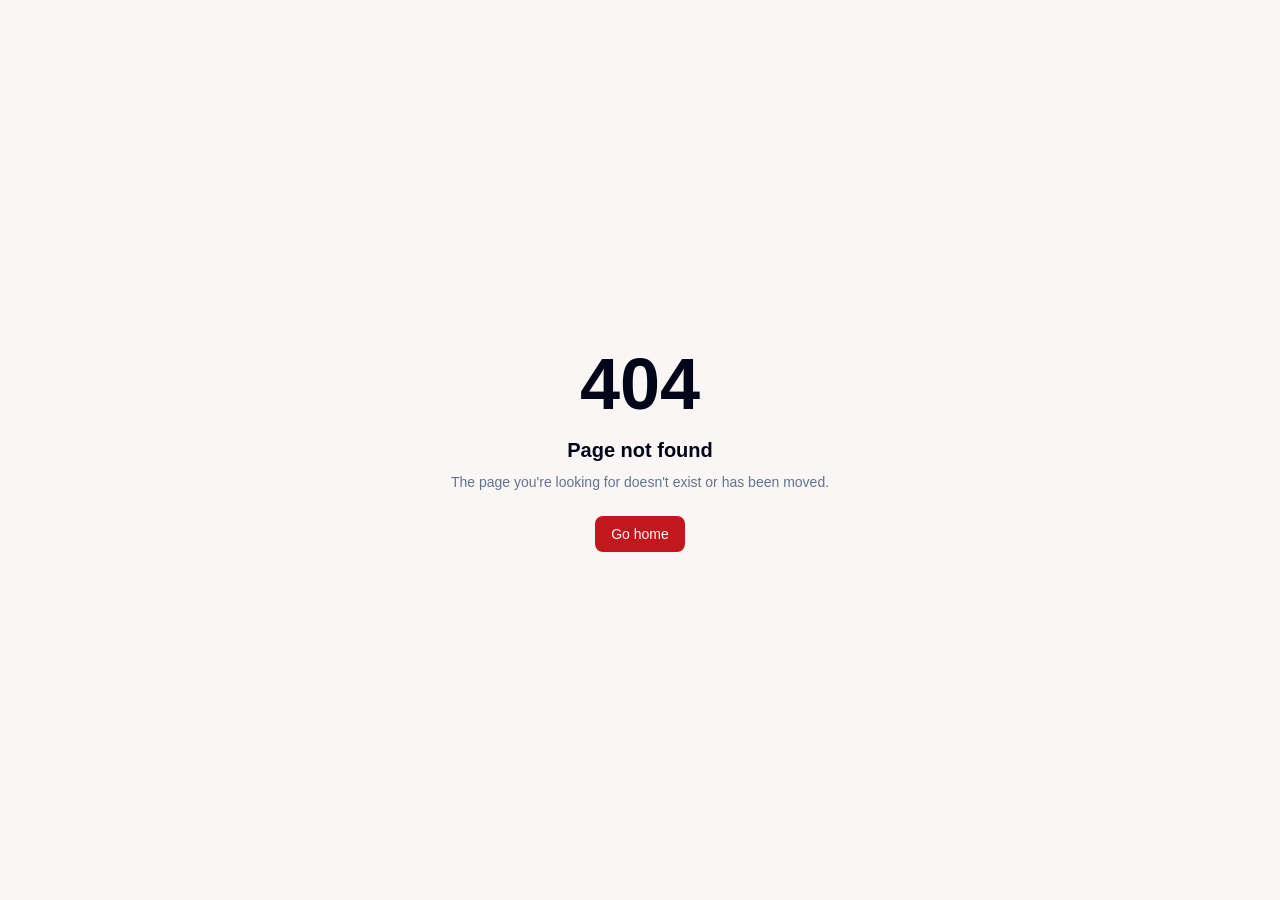
<file: navigator/index.html>
<!DOCTYPE html><html lang="en"><head><meta charSet="utf-8"/><meta name="viewport" content="width=device-width, initial-scale=1"/><link rel="stylesheet" href="/navigator/assets/styles-DgktlCsR.css" data-precedence="default"/><title>Campus Navigator — MMCOE Digital Campus</title><meta name="author" content="Lovable"/><meta name="twitter:site" content="@Lovable"/><meta name="description" content="Find classrooms, labs, offices and departments inside the MMCOE campus."/><meta property="og:title" content="Campus Navigator — MMCOE Digital Campus"/><meta property="og:description" content="Find classrooms, labs, offices and departments inside the MMCOE campus."/><meta property="og:type" content="website"/><meta name="twitter:card" content="summary"/><link rel="modulepreload" href="/navigator/assets/index-CuHSnU43.js"/><link rel="modulepreload" href="/navigator/assets/routes-CgPGwOOQ.js"/><link rel="icon" href="/favicon.ico" type="image/x-icon"/></head><body><!--$--><div class="min-h-screen bg-background"><header class="border-b border-border bg-card"><div class="h-1 bg-primary"></div><div class="mx-auto flex max-w-7xl items-center justify-between gap-3 px-4 py-3"><div class="flex items-center gap-3"><div class="flex h-10 w-10 items-center justify-center rounded-md bg-primary font-bold text-primary-foreground">M</div><div class="leading-tight min-w-0"><p class="font-semibold text-foreground text-sm sm:text-base truncate">MMCOE Digital Campus</p><p class="text-xs text-muted-foreground hidden sm:block">Marathwada Mitra Mandal&#x27;s College of Engineering, Pune</p></div></div><a href="/" class="inline-flex shrink-0 items-center gap-1.5 rounded-md border border-border bg-secondary px-2.5 sm:px-3 py-1.5 text-xs font-medium text-secondary-foreground shadow-sm transition-colors hover:bg-secondary/80 focus-visible:outline-none focus-visible:ring-1 focus-visible:ring-ring" title="Return to Digital Campus Dashboard"><span class="hidden sm:inline">← Back to Dashboard</span><span class="sm:hidden">← Dashboard</span></a></div></header><main class="mx-auto max-w-7xl px-4 py-8"><h1 class="text-3xl font-bold text-foreground md:text-4xl">Campus Navigator</h1><p class="mt-2 text-muted-foreground">Find classrooms, labs, departments and offices anywhere inside the MMCOE campus.</p><ol class="mt-4 flex flex-wrap gap-2 text-xs"><li class="flex items-center gap-1.5 rounded-full border border-border bg-card px-3 py-1 text-foreground"><span class="flex h-4 w-4 items-center justify-center rounded-full bg-primary text-[10px] text-primary-foreground">1</span>Search</li><li class="flex items-center gap-1.5 rounded-full border border-border bg-card px-3 py-1 text-foreground"><span class="flex h-4 w-4 items-center justify-center rounded-full bg-primary text-[10px] text-primary-foreground">2</span>Select location</li><li class="flex items-center gap-1.5 rounded-full border border-border bg-card px-3 py-1 text-foreground"><span class="flex h-4 w-4 items-center justify-center rounded-full bg-primary text-[10px] text-primary-foreground">3</span>Select floor</li><li class="flex items-center gap-1.5 rounded-full border border-border bg-card px-3 py-1 text-foreground"><span class="flex h-4 w-4 items-center justify-center rounded-full bg-primary text-[10px] text-primary-foreground">4</span>View map</li><li class="flex items-center gap-1.5 rounded-full border border-border bg-card px-3 py-1 text-foreground"><span class="flex h-4 w-4 items-center justify-center rounded-full bg-primary text-[10px] text-primary-foreground">5</span>Find route</li></ol><div class="mt-6"><div class="relative"><svg xmlns="http://www.w3.org/2000/svg" width="24" height="24" viewBox="0 0 24 24" fill="none" stroke="currentColor" stroke-width="2" stroke-linecap="round" stroke-linejoin="round" class="lucide lucide-search pointer-events-none absolute left-4 top-1/2 h-5 w-5 -translate-y-1/2 text-muted-foreground" aria-hidden="true"><path d="m21 21-4.34-4.34"></path><circle cx="11" cy="11" r="8"></circle></svg><input placeholder="Search classroom, lab, department, office..." aria-label="Search campus locations" class="h-14 w-full rounded-lg border border-input bg-card pl-12 pr-4 text-base text-foreground shadow-sm outline-none focus:border-primary focus:ring-2 focus:ring-ring" value=""/></div></div><div class="mt-6 grid grid-cols-1 gap-6 lg:grid-cols-[200px_1fr_300px]"><aside class="min-w-0"><h2 class="mb-3 text-sm font-semibold uppercase tracking-wide text-muted-foreground">Floors</h2><div role="radiogroup" aria-label="Select floor" class="flex gap-1.5 overflow-x-auto pb-1 lg:flex-col lg:overflow-visible lg:pb-0"><button role="radio" aria-checked="false" class="flex shrink-0 items-center gap-3 rounded-md border px-3 py-2 text-left text-sm transition-colors border-border bg-card text-foreground hover:border-primary/50 hover:bg-accent"><span class="flex h-7 w-7 shrink-0 items-center justify-center rounded font-semibold bg-muted">6</span><span class="leading-tight"><span class="block font-medium">6th Floor</span><span class="block text-xs text-muted-foreground">AI &amp; Data Science</span></span></button><button role="radio" aria-checked="false" class="flex shrink-0 items-center gap-3 rounded-md border px-3 py-2 text-left text-sm transition-colors border-border bg-card text-foreground hover:border-primary/50 hover:bg-accent"><span class="flex h-7 w-7 shrink-0 items-center justify-center rounded font-semibold bg-muted">5</span><span class="leading-tight"><span class="block font-medium">5th Floor</span><span class="block text-xs text-muted-foreground">Computer Engineering</span></span></button><button role="radio" aria-checked="false" class="flex shrink-0 items-center gap-3 rounded-md border px-3 py-2 text-left text-sm transition-colors border-border bg-card text-foreground hover:border-primary/50 hover:bg-accent"><span class="flex h-7 w-7 shrink-0 items-center justify-center rounded font-semibold bg-muted">4</span><span class="leading-tight"><span class="block font-medium">4th Floor</span><span class="block text-xs text-muted-foreground">IT</span></span></button><button role="radio" aria-checked="false" class="flex shrink-0 items-center gap-3 rounded-md border px-3 py-2 text-left text-sm transition-colors border-border bg-card text-foreground hover:border-primary/50 hover:bg-accent"><span class="flex h-7 w-7 shrink-0 items-center justify-center rounded font-semibold bg-muted">3</span><span class="leading-tight"><span class="block font-medium">3rd Floor</span><span class="block text-xs text-muted-foreground">E&amp;TC</span></span></button><button role="radio" aria-checked="false" class="flex shrink-0 items-center gap-3 rounded-md border px-3 py-2 text-left text-sm transition-colors border-border bg-card text-foreground hover:border-primary/50 hover:bg-accent"><span class="flex h-7 w-7 shrink-0 items-center justify-center rounded font-semibold bg-muted">2</span><span class="leading-tight"><span class="block font-medium">2nd Floor</span><span class="block text-xs text-muted-foreground">Mechanical</span></span></button><button role="radio" aria-checked="false" class="flex shrink-0 items-center gap-3 rounded-md border px-3 py-2 text-left text-sm transition-colors border-border bg-card text-foreground hover:border-primary/50 hover:bg-accent"><span class="flex h-7 w-7 shrink-0 items-center justify-center rounded font-semibold bg-muted">1</span><span class="leading-tight"><span class="block font-medium">1st Floor</span><span class="block text-xs text-muted-foreground">Electrical</span></span></button><button role="radio" aria-checked="true" class="flex shrink-0 items-center gap-3 rounded-md border px-3 py-2 text-left text-sm transition-colors border-primary bg-primary text-primary-foreground"><span class="flex h-7 w-7 shrink-0 items-center justify-center rounded font-semibold bg-primary-foreground/20">G</span><span class="leading-tight"><span class="block font-medium">Ground Floor</span></span></button></div></aside><section aria-label="Floor map" class="flex h-full min-h-[420px] min-w-0 flex-col rounded-lg border border-border bg-card"><div class="flex items-center justify-between border-b border-border px-4 py-3"><h2 class="font-semibold text-foreground">Ground Floor</h2><span class="hidden text-xs text-muted-foreground sm:inline">Tap a room for details</span></div><div class="flex-1 overflow-auto p-3"><div class="min-w-[640px]"><svg viewBox="0 0 1200 780" class="h-auto w-full" role="img" aria-label="Floor map"><g id="north-link"><line x1="730" y1="90" x2="730" y2="30" class="stroke-muted-foreground" stroke-width="2" stroke-dasharray="5 4"></line><text x="730" y="22" text-anchor="middle" class="fill-muted-foreground text-[12px] font-medium">↑ To IMERT / MBA</text></g><g id="main-building"><path d="M300,110 L640,110 L640,90 L820,90 L820,110 L1160,110 L1160,740 L920,740 L920,300 L540,300 L540,740 L300,740 Z" class="fill-map-floor stroke-map-wall" stroke-width="4" stroke-linejoin="round"></path><g id="corridors"><rect x="640" y="90" width="180" height="40" class="fill-map-corridor"></rect><rect x="300" y="260" width="860" height="40" class="fill-map-corridor"></rect><rect x="380" y="300" width="40" height="440" class="fill-map-corridor"></rect><rect x="1040" y="300" width="40" height="440" class="fill-map-corridor"></rect></g><g id="courtyard"><rect x="540" y="300" width="380" height="440" class="fill-map-open stroke-map-wall" stroke-width="1" stroke-dasharray="6 5"></rect><text x="730" y="525" text-anchor="middle" class="fill-muted-foreground text-[13px]">Open Space / Courtyard</text></g><g id="rooms"><g id="room-student-section" data-room-id="student-section" class="cursor-pointer outline-none focus-visible:[&amp;&gt;rect]:stroke-primary" tabindex="0" role="button" aria-label="Student Section"><title>Student Section · Common Facilities</title><rect x="420" y="300" width="120" height="147" class="fill-map-office stroke-map-wall transition-colors hover:fill-accent" stroke-width="1.5"></rect><text x="480" text-anchor="middle" class="pointer-events-none select-none fill-foreground"><tspan x="480" y="376.5" class="text-[9px]">Student Section</tspan></text></g><g id="room-printing-shop" data-room-id="printing-shop" class="cursor-pointer outline-none focus-visible:[&amp;&gt;rect]:stroke-primary" tabindex="0" role="button" aria-label="Printing / Stationery Shop"><title>Printing / Stationery Shop · Common Facilities</title><rect x="420" y="593" width="120" height="147" class="fill-map-facility stroke-map-wall transition-colors hover:fill-accent" stroke-width="1.5"></rect><text x="480" text-anchor="middle" class="pointer-events-none select-none fill-foreground"><tspan x="480" y="664" class="text-[9px]">Printing /</tspan><tspan x="480" y="675" class="text-[9px]">Stationery Shop</tspan></text></g><g id="room-yoga-music-hall" data-room-id="yoga-music-hall" class="cursor-pointer outline-none focus-visible:[&amp;&gt;rect]:stroke-primary" tabindex="0" role="button" aria-label="Yoga / Music Hall"><title>Yoga / Music Hall · Common Facilities</title><rect x="300" y="630" width="80" height="110" class="fill-map-facility stroke-map-wall transition-colors hover:fill-accent" stroke-width="1.5"></rect><text x="340" text-anchor="middle" class="pointer-events-none select-none fill-foreground"><tspan x="340" y="682.5" class="text-[9px]">Yoga / Music</tspan><tspan x="340" y="693.5" class="text-[9px]">Hall</tspan></text></g><g id="room-canteen" data-room-id="canteen" class="cursor-pointer outline-none focus-visible:[&amp;&gt;rect]:stroke-primary" tabindex="0" role="button" aria-label="Mini Canteen"><title>Mini Canteen · Common Facilities</title><rect x="1050" y="110" width="110" height="150" class="fill-map-facility stroke-map-wall transition-colors hover:fill-accent" stroke-width="1.5"></rect><text x="1105" text-anchor="middle" class="pointer-events-none select-none fill-foreground"><tspan x="1105" y="188" class="text-[9px]">Mini Canteen</tspan></text></g><g id="room-fmc-area" data-room-id="fmc-area" class="cursor-pointer outline-none focus-visible:[&amp;&gt;rect]:stroke-primary" tabindex="0" role="button" aria-label="FMC Area"><title>FMC Area · Common Facilities</title><rect x="1080" y="300" width="80" height="220" class="fill-map-office stroke-map-wall transition-colors hover:fill-accent" stroke-width="1.5"></rect><text x="1120" text-anchor="middle" class="pointer-events-none select-none fill-foreground"><tspan x="1120" y="413" class="text-[9px]">FMC Area</tspan></text></g></g><g id="stairs"><g id="stair-w" data-room-id="fg-stair-w" class="cursor-pointer outline-none focus-visible:[&amp;&gt;rect]:stroke-primary" tabindex="0" role="button" aria-label="Stairs (West)"><title>Stairs (West)</title><rect x="640" y="130" width="40" height="130" class="fill-card stroke-map-wall hover:fill-accent" stroke-width="1.5"></rect><line x1="640" x2="680" y1="142" y2="142" class="pointer-events-none stroke-map-wall" stroke-width="0.8"></line><line x1="640" x2="680" y1="154" y2="154" class="pointer-events-none stroke-map-wall" stroke-width="0.8"></line><line x1="640" x2="680" y1="166" y2="166" class="pointer-events-none stroke-map-wall" stroke-width="0.8"></line><line x1="640" x2="680" y1="178" y2="178" class="pointer-events-none stroke-map-wall" stroke-width="0.8"></line><line x1="640" x2="680" y1="190" y2="190" class="pointer-events-none stroke-map-wall" stroke-width="0.8"></line><line x1="640" x2="680" y1="202" y2="202" class="pointer-events-none stroke-map-wall" stroke-width="0.8"></line><line x1="640" x2="680" y1="214" y2="214" class="pointer-events-none stroke-map-wall" stroke-width="0.8"></line><line x1="640" x2="680" y1="226" y2="226" class="pointer-events-none stroke-map-wall" stroke-width="0.8"></line><line x1="640" x2="680" y1="238" y2="238" class="pointer-events-none stroke-map-wall" stroke-width="0.8"></line><line x1="640" x2="680" y1="250" y2="250" class="pointer-events-none stroke-map-wall" stroke-width="0.8"></line></g><g id="stair-e" data-room-id="fg-stair-e" class="cursor-pointer outline-none focus-visible:[&amp;&gt;rect]:stroke-primary" tabindex="0" role="button" aria-label="Stairs (East)"><title>Stairs (East)</title><rect x="780" y="130" width="40" height="130" class="fill-card stroke-map-wall hover:fill-accent" stroke-width="1.5"></rect><line x1="780" x2="820" y1="142" y2="142" class="pointer-events-none stroke-map-wall" stroke-width="0.8"></line><line x1="780" x2="820" y1="154" y2="154" class="pointer-events-none stroke-map-wall" stroke-width="0.8"></line><line x1="780" x2="820" y1="166" y2="166" class="pointer-events-none stroke-map-wall" stroke-width="0.8"></line><line x1="780" x2="820" y1="178" y2="178" class="pointer-events-none stroke-map-wall" stroke-width="0.8"></line><line x1="780" x2="820" y1="190" y2="190" class="pointer-events-none stroke-map-wall" stroke-width="0.8"></line><line x1="780" x2="820" y1="202" y2="202" class="pointer-events-none stroke-map-wall" stroke-width="0.8"></line><line x1="780" x2="820" y1="214" y2="214" class="pointer-events-none stroke-map-wall" stroke-width="0.8"></line><line x1="780" x2="820" y1="226" y2="226" class="pointer-events-none stroke-map-wall" stroke-width="0.8"></line><line x1="780" x2="820" y1="238" y2="238" class="pointer-events-none stroke-map-wall" stroke-width="0.8"></line><line x1="780" x2="820" y1="250" y2="250" class="pointer-events-none stroke-map-wall" stroke-width="0.8"></line></g></g><g id="lifts"><g id="lift-L1" data-room-id="fg-l1" class="cursor-pointer outline-none focus-visible:[&amp;&gt;rect]:stroke-primary" tabindex="0" role="button" aria-label="Lift L1"><title>Lift L1</title><rect x="684" y="134" width="44" height="56" class="fill-map-lift stroke-map-wall hover:fill-accent" stroke-width="1.5"></rect><line x1="690" y1="140" x2="722" y2="184" class="pointer-events-none stroke-primary" stroke-width="1"></line><line x1="722" y1="140" x2="690" y2="184" class="pointer-events-none stroke-primary" stroke-width="1"></line><text x="706" y="166" text-anchor="middle" class="pointer-events-none fill-foreground text-[12px] font-bold">L1</text></g><g id="lift-L2" data-room-id="fg-l2" class="cursor-pointer outline-none focus-visible:[&amp;&gt;rect]:stroke-primary" tabindex="0" role="button" aria-label="Lift L2"><title>Lift L2</title><rect x="732" y="134" width="44" height="56" class="fill-map-lift stroke-map-wall hover:fill-accent" stroke-width="1.5"></rect><line x1="738" y1="140" x2="770" y2="184" class="pointer-events-none stroke-primary" stroke-width="1"></line><line x1="770" y1="140" x2="738" y2="184" class="pointer-events-none stroke-primary" stroke-width="1"></line><text x="754" y="166" text-anchor="middle" class="pointer-events-none fill-foreground text-[12px] font-bold">L2</text></g><g id="lift-L3" data-room-id="fg-l3" class="cursor-pointer outline-none focus-visible:[&amp;&gt;rect]:stroke-primary" tabindex="0" role="button" aria-label="Lift L3"><title>Lift L3</title><rect x="684" y="198" width="44" height="56" class="fill-map-lift stroke-map-wall hover:fill-accent" stroke-width="1.5"></rect><line x1="690" y1="204" x2="722" y2="248" class="pointer-events-none stroke-primary" stroke-width="1"></line><line x1="722" y1="204" x2="690" y2="248" class="pointer-events-none stroke-primary" stroke-width="1"></line><text x="706" y="230" text-anchor="middle" class="pointer-events-none fill-foreground text-[12px] font-bold">L3</text></g><g id="lift-L4" data-room-id="fg-l4" class="cursor-pointer outline-none focus-visible:[&amp;&gt;rect]:stroke-primary" tabindex="0" role="button" aria-label="Lift L4"><title>Lift L4</title><rect x="732" y="198" width="44" height="56" class="fill-map-lift stroke-map-wall hover:fill-accent" stroke-width="1.5"></rect><line x1="738" y1="204" x2="770" y2="248" class="pointer-events-none stroke-primary" stroke-width="1"></line><line x1="770" y1="204" x2="738" y2="248" class="pointer-events-none stroke-primary" stroke-width="1"></line><text x="754" y="230" text-anchor="middle" class="pointer-events-none fill-foreground text-[12px] font-bold">L4</text></g></g><g class="pointer-events-none fill-muted-foreground text-[10px] uppercase tracking-wider"><text x="470" y="284" text-anchor="middle">← L3 route</text><text x="990" y="284" text-anchor="middle">L4 route →</text><text x="400" y="520" text-anchor="middle" transform="rotate(-90 400 520)">Left hallway</text><text x="1060" y="520" text-anchor="middle" transform="rotate(-90 1060 520)">Right hallway</text></g></g></svg></div></div></section><div class="space-y-6"><section class="rounded-lg border border-border bg-card p-4"><h2 class="mb-3 text-sm font-semibold uppercase tracking-wide text-muted-foreground">Location details</h2><p class="text-sm text-muted-foreground">Search for a location to see its details.</p></section><section class="rounded-lg border border-border bg-card p-4"><h2 class="mb-3 text-sm font-semibold uppercase tracking-wide text-muted-foreground">Find a route</h2><div class="space-y-3"><label class="block text-sm font-medium text-foreground">From<select class="h-10 w-full rounded-md border border-input bg-card px-3 text-sm text-foreground focus:border-primary focus:outline-none focus:ring-2 focus:ring-ring mt-1"><option value="" selected="">Select starting point</option><option value="current">Current location (Ground Floor, Lift L3/L4 lobby)</option><option value="mb-lab-1">MB Lab<!-- --> · <!-- -->1st Floor</option><option value="mb109">MB109 — Power Electronics &amp; Control Lab<!-- --> · <!-- -->1st Floor</option><option value="mb110">MB110 — Head, Electrical Engineering<!-- --> · <!-- -->1st Floor</option><option value="mb111">MB111 — Automation &amp; Control Lab<!-- --> · <!-- -->1st Floor</option><option value="mb112">MB112 — Basic Electrical Engineering Lab<!-- --> · <!-- -->1st Floor</option><option value="mb113">MB113 — Electrical Machine Lab<!-- --> · <!-- -->1st Floor</option><option value="mb114">MB114 — Power System &amp; HV Engineering Lab<!-- --> · <!-- -->1st Floor</option><option value="mb107">MB107 — Principal Office<!-- --> · <!-- -->1st Floor</option><option value="mb108">MB108 — Administrative Office<!-- --> · <!-- -->1st Floor</option><option value="fmc-triple-i">FMC / Triple-I Area<!-- --> · <!-- -->1st Floor</option><option value="f1-l1">Lift L1<!-- --> · <!-- -->1st Floor</option><option value="f1-l2">Lift L2<!-- --> · <!-- -->1st Floor</option><option value="f1-l3">Lift L3<!-- --> · <!-- -->1st Floor</option><option value="f1-l4">Lift L4<!-- --> · <!-- -->1st Floor</option><option value="f1-stair-w">Stairs (West)<!-- --> · <!-- -->1st Floor</option><option value="f1-stair-e">Stairs (East)<!-- --> · <!-- -->1st Floor</option><option value="mb201">MB201 — Measurement &amp; Metrology Lab<!-- --> · <!-- -->2nd Floor</option><option value="mb202">MB202 — Refrigeration &amp; Air Conditioning Lab<!-- --> · <!-- -->2nd Floor</option><option value="mb203">MB203 — Kinematics &amp; Dynamics Lab<!-- --> · <!-- -->2nd Floor</option><option value="mb204">MB204 — Computer Aided Design Lab<!-- --> · <!-- -->2nd Floor</option><option value="mb205">MB205 — Computer Aided Engineering Lab<!-- --> · <!-- -->2nd Floor</option><option value="mb206">MB206 — Fluid Mechanics &amp; Heat Transfer Lab<!-- --> · <!-- -->2nd Floor</option><option value="mb209">MB209 — Fluid Power &amp; Mechatronics Lab<!-- --> · <!-- -->2nd Floor</option><option value="mb207">MB207 — Computer Centre<!-- --> · <!-- -->2nd Floor</option><option value="mb208">MB208 — Computer Centre<!-- --> · <!-- -->2nd Floor</option><option value="mb212">MB212 — Faculty Room<!-- --> · <!-- -->2nd Floor</option><option value="mb210">MB210 — Head, Mechanical Engineering<!-- --> · <!-- -->2nd Floor</option><option value="mb211">MB211 — Computer Lab (Electrical Dept.)<!-- --> · <!-- -->2nd Floor</option><option value="mb213">MB213 — Department Library<!-- --> · <!-- -->2nd Floor</option><option value="mb214">MB214 — Skill Development Lab<!-- --> · <!-- -->2nd Floor</option><option value="wash-2">Washrooms<!-- --> · <!-- -->2nd Floor</option><option value="water-2">Drinking Water<!-- --> · <!-- -->2nd Floor</option><option value="f2-l1">Lift L1<!-- --> · <!-- -->2nd Floor</option><option value="f2-l2">Lift L2<!-- --> · <!-- -->2nd Floor</option><option value="f2-l3">Lift L3<!-- --> · <!-- -->2nd Floor</option><option value="f2-l4">Lift L4<!-- --> · <!-- -->2nd Floor</option><option value="f2-stair-w">Stairs (West)<!-- --> · <!-- -->2nd Floor</option><option value="f2-stair-e">Stairs (East)<!-- --> · <!-- -->2nd Floor</option><option value="ac201">AC201 — AC Classroom<!-- --> · <!-- -->2nd Floor</option><option value="ac202">AC202 — AC Classroom<!-- --> · <!-- -->2nd Floor</option><option value="ac203">AC203 — AC Classroom<!-- --> · <!-- -->2nd Floor</option><option value="ac204">AC204 — AC Classroom<!-- --> · <!-- -->2nd Floor</option><option value="mb303">MB303 — Digital Electronics Lab<!-- --> · <!-- -->3rd Floor</option><option value="mb304">MB304 — Communication Engineering Lab<!-- --> · <!-- -->3rd Floor</option><option value="mb305">MB305 — Power Electronics &amp; Microwave Lab<!-- --> · <!-- -->3rd Floor</option><option value="mb306">MB306 — Analog Electronics Lab<!-- --> · <!-- -->3rd Floor</option><option value="mb309">MB309 — Classroom<!-- --> · <!-- -->3rd Floor</option><option value="mb311">MB311 — Classroom<!-- --> · <!-- -->3rd Floor</option><option value="mb314">MB314 — Classroom<!-- --> · <!-- -->3rd Floor</option><option value="mb312">MB312 — Girls Common Room<!-- --> · <!-- -->3rd Floor</option><option value="mb313">MB313 — Conference Room<!-- --> · <!-- -->3rd Floor</option><option value="mb302">MB302 — Faculty Room<!-- --> · <!-- -->3rd Floor</option><option value="mb301">MB301 — Dept. Library &amp; Student Activity Room<!-- --> · <!-- -->3rd Floor</option><option value="mb310">MB310 — Head, E&amp;TC Engineering<!-- --> · <!-- -->3rd Floor</option><option value="mb307">MB307 — Programming &amp; Embedded System Lab<!-- --> · <!-- -->3rd Floor</option><option value="mb308">MB308 — Project &amp; Signal Processing Lab<!-- --> · <!-- -->3rd Floor</option><option value="wash-3">Washroom<!-- --> · <!-- -->3rd Floor</option><option value="f3-l1">Lift L1<!-- --> · <!-- -->3rd Floor</option><option value="f3-l2">Lift L2<!-- --> · <!-- -->3rd Floor</option><option value="f3-l3">Lift L3<!-- --> · <!-- -->3rd Floor</option><option value="f3-l4">Lift L4<!-- --> · <!-- -->3rd Floor</option><option value="f3-stair-w">Stairs (West)<!-- --> · <!-- -->3rd Floor</option><option value="f3-stair-e">Stairs (East)<!-- --> · <!-- -->3rd Floor</option><option value="mb401">MB401 — Data Science Lab<!-- --> · <!-- -->4th Floor</option><option value="mb402">MB402 — Software Lab<!-- --> · <!-- -->4th Floor</option><option value="mb407">MB407 — Blockchain &amp; Security Lab<!-- --> · <!-- -->4th Floor</option><option value="mb405">MB405 — Seminar Hall<!-- --> · <!-- -->4th Floor</option><option value="mb408">MB408 — Intelligent Interaction Lab<!-- --> · <!-- -->4th Floor</option><option value="mb409">MB409 — Language Lab<!-- --> · <!-- -->4th Floor</option><option value="mb410">MB410 — Head, Information Technology<!-- --> · <!-- -->4th Floor</option><option value="mb411">MB411 — Classroom<!-- --> · <!-- -->4th Floor</option><option value="mb412">MB412 — Digital &amp; IoT Lab<!-- --> · <!-- -->4th Floor</option><option value="mb413">MB413 — Project Lab<!-- --> · <!-- -->4th Floor</option><option value="mb414">MB414 — Database &amp; Programming Lab<!-- --> · <!-- -->4th Floor</option><option value="wash-4">Washrooms<!-- --> · <!-- -->4th Floor</option><option value="f4-l1">Lift L1<!-- --> · <!-- -->4th Floor</option><option value="f4-l2">Lift L2<!-- --> · <!-- -->4th Floor</option><option value="f4-l3">Lift L3<!-- --> · <!-- -->4th Floor</option><option value="f4-l4">Lift L4<!-- --> · <!-- -->4th Floor</option><option value="f4-stair-w">Stairs (West)<!-- --> · <!-- -->4th Floor</option><option value="f4-stair-e">Stairs (East)<!-- --> · <!-- -->4th Floor</option><option value="ac401">AC401 — AC Classroom<!-- --> · <!-- -->4th Floor</option><option value="ac402">AC402 — AC Classroom<!-- --> · <!-- -->4th Floor</option><option value="ac403">AC403 — AC Classroom<!-- --> · <!-- -->4th Floor</option><option value="ac404">AC404 — AC Classroom<!-- --> · <!-- -->4th Floor</option><option value="mb503">MB503 — Research Lab<!-- --> · <!-- -->5th Floor</option><option value="mb504">MB504 — Software Design &amp; Project Lab<!-- --> · <!-- -->5th Floor</option><option value="mb505">MB505 — High Performance Computing Lab<!-- --> · <!-- -->5th Floor</option><option value="mb507">MB507 — Programming Lab I &amp; II<!-- --> · <!-- -->5th Floor</option><option value="mb508">MB508 — DBMS &amp; System Programming Lab<!-- --> · <!-- -->5th Floor</option><option value="mb509">MB509 — Classroom<!-- --> · <!-- -->5th Floor</option><option value="mb511">MB511 — Classroom<!-- --> · <!-- -->5th Floor</option><option value="mb510">MB510 — Head, Computer Engineering<!-- --> · <!-- -->5th Floor</option><option value="mb502">MB502 — Faculty Room<!-- --> · <!-- -->5th Floor</option><option value="mb501">MB501 — Post Graduate Lab<!-- --> · <!-- -->5th Floor</option><option value="mb512">MB512 — Hardware Lab<!-- --> · <!-- -->5th Floor</option><option value="mb513">MB513 — Classroom<!-- --> · <!-- -->5th Floor</option><option value="mb514">MB514 — Network &amp; Security Lab<!-- --> · <!-- -->5th Floor</option><option value="lib-5">Department Library<!-- --> · <!-- -->5th Floor</option><option value="wash-5">Washrooms<!-- --> · <!-- -->5th Floor</option><option value="water-5">Drinking Water<!-- --> · <!-- -->5th Floor</option><option value="f5-l1">Lift L1<!-- --> · <!-- -->5th Floor</option><option value="f5-l2">Lift L2<!-- --> · <!-- -->5th Floor</option><option value="f5-l3">Lift L3<!-- --> · <!-- -->5th Floor</option><option value="f5-l4">Lift L4<!-- --> · <!-- -->5th Floor</option><option value="f5-stair-w">Stairs (West)<!-- --> · <!-- -->5th Floor</option><option value="f5-stair-e">Stairs (East)<!-- --> · <!-- -->5th Floor</option><option value="mb601">MB601 — Engineering Physics Lab<!-- --> · <!-- -->6th Floor</option><option value="mb604">MB604 — Engineering Mechanics Lab<!-- --> · <!-- -->6th Floor</option><option value="mb605">MB605 — Computer (Engineering Sciences)<!-- --> · <!-- -->6th Floor</option><option value="mb607">MB607 — Artificial Intelligence Lab<!-- --> · <!-- -->6th Floor</option><option value="mb608">MB608 — Industrial IoT &amp; Computer Network Lab<!-- --> · <!-- -->6th Floor</option><option value="mb611">MB611 — Engineering Chemistry Lab<!-- --> · <!-- -->6th Floor</option><option value="mb614">MB614 — Classroom<!-- --> · <!-- -->6th Floor</option><option value="mb603">MB603 — Tutorial Room<!-- --> · <!-- -->6th Floor</option><option value="mb602">MB602 — Head, Engineering Sciences<!-- --> · <!-- -->6th Floor</option><option value="mb610">MB610 — Head, AI &amp; Data Science<!-- --> · <!-- -->6th Floor</option><option value="mb613">MB613 — Meeting &amp; Tutorial Room<!-- --> · <!-- -->6th Floor</option><option value="mb612">MB612 — Library<!-- --> · <!-- -->6th Floor</option><option value="mb609">MB609 — Reading Room<!-- --> · <!-- -->6th Floor</option><option value="wash-6">Washrooms<!-- --> · <!-- -->6th Floor</option><option value="water-6">Drinking Water<!-- --> · <!-- -->6th Floor</option><option value="f6-l1">Lift L1<!-- --> · <!-- -->6th Floor</option><option value="f6-l2">Lift L2<!-- --> · <!-- -->6th Floor</option><option value="f6-l3">Lift L3<!-- --> · <!-- -->6th Floor</option><option value="f6-l4">Lift L4<!-- --> · <!-- -->6th Floor</option><option value="f6-stair-w">Stairs (West)<!-- --> · <!-- -->6th Floor</option><option value="f6-stair-e">Stairs (East)<!-- --> · <!-- -->6th Floor</option><option value="student-section">Student Section<!-- --> · <!-- -->Ground Floor</option><option value="printing-shop">Printing / Stationery Shop<!-- --> · <!-- -->Ground Floor</option><option value="yoga-music-hall">Yoga / Music Hall<!-- --> · <!-- -->Ground Floor</option><option value="canteen">Mini Canteen<!-- --> · <!-- -->Ground Floor</option><option value="fmc-area">FMC Area<!-- --> · <!-- -->Ground Floor</option><option value="fg-l1">Lift L1<!-- --> · <!-- -->Ground Floor</option><option value="fg-l2">Lift L2<!-- --> · <!-- -->Ground Floor</option><option value="fg-l3">Lift L3<!-- --> · <!-- -->Ground Floor</option><option value="fg-l4">Lift L4<!-- --> · <!-- -->Ground Floor</option><option value="fg-stair-w">Stairs (West)<!-- --> · <!-- -->Ground Floor</option><option value="fg-stair-e">Stairs (East)<!-- --> · <!-- -->Ground Floor</option><option value="ac-floor-1">AC Classroom — 1st Floor<!-- --> · <!-- -->1st Floor</option><option value="ac-floor-2">AC Classroom — 2nd Floor<!-- --> · <!-- -->2nd Floor</option><option value="ac-floor-3">AC Classroom — 3rd Floor<!-- --> · <!-- -->3rd Floor</option><option value="ac-floor-4">AC Classroom — 4th Floor<!-- --> · <!-- -->4th Floor</option><option value="ac-floor-5">AC Classroom — 5th Floor<!-- --> · <!-- -->5th Floor</option><option value="ac-floor-6">AC Classroom — 6th Floor<!-- --> · <!-- -->6th Floor</option></select></label><label class="block text-sm font-medium text-foreground">To<select class="h-10 w-full rounded-md border border-input bg-card px-3 text-sm text-foreground focus:border-primary focus:outline-none focus:ring-2 focus:ring-ring mt-1"><option value="" selected="">Select destination</option><option value="mb-lab-1">MB Lab<!-- --> · <!-- -->1st Floor</option><option value="mb109">MB109 — Power Electronics &amp; Control Lab<!-- --> · <!-- -->1st Floor</option><option value="mb110">MB110 — Head, Electrical Engineering<!-- --> · <!-- -->1st Floor</option><option value="mb111">MB111 — Automation &amp; Control Lab<!-- --> · <!-- -->1st Floor</option><option value="mb112">MB112 — Basic Electrical Engineering Lab<!-- --> · <!-- -->1st Floor</option><option value="mb113">MB113 — Electrical Machine Lab<!-- --> · <!-- -->1st Floor</option><option value="mb114">MB114 — Power System &amp; HV Engineering Lab<!-- --> · <!-- -->1st Floor</option><option value="mb107">MB107 — Principal Office<!-- --> · <!-- -->1st Floor</option><option value="mb108">MB108 — Administrative Office<!-- --> · <!-- -->1st Floor</option><option value="fmc-triple-i">FMC / Triple-I Area<!-- --> · <!-- -->1st Floor</option><option value="f1-l1">Lift L1<!-- --> · <!-- -->1st Floor</option><option value="f1-l2">Lift L2<!-- --> · <!-- -->1st Floor</option><option value="f1-l3">Lift L3<!-- --> · <!-- -->1st Floor</option><option value="f1-l4">Lift L4<!-- --> · <!-- -->1st Floor</option><option value="f1-stair-w">Stairs (West)<!-- --> · <!-- -->1st Floor</option><option value="f1-stair-e">Stairs (East)<!-- --> · <!-- -->1st Floor</option><option value="mb201">MB201 — Measurement &amp; Metrology Lab<!-- --> · <!-- -->2nd Floor</option><option value="mb202">MB202 — Refrigeration &amp; Air Conditioning Lab<!-- --> · <!-- -->2nd Floor</option><option value="mb203">MB203 — Kinematics &amp; Dynamics Lab<!-- --> · <!-- -->2nd Floor</option><option value="mb204">MB204 — Computer Aided Design Lab<!-- --> · <!-- -->2nd Floor</option><option value="mb205">MB205 — Computer Aided Engineering Lab<!-- --> · <!-- -->2nd Floor</option><option value="mb206">MB206 — Fluid Mechanics &amp; Heat Transfer Lab<!-- --> · <!-- -->2nd Floor</option><option value="mb209">MB209 — Fluid Power &amp; Mechatronics Lab<!-- --> · <!-- -->2nd Floor</option><option value="mb207">MB207 — Computer Centre<!-- --> · <!-- -->2nd Floor</option><option value="mb208">MB208 — Computer Centre<!-- --> · <!-- -->2nd Floor</option><option value="mb212">MB212 — Faculty Room<!-- --> · <!-- -->2nd Floor</option><option value="mb210">MB210 — Head, Mechanical Engineering<!-- --> · <!-- -->2nd Floor</option><option value="mb211">MB211 — Computer Lab (Electrical Dept.)<!-- --> · <!-- -->2nd Floor</option><option value="mb213">MB213 — Department Library<!-- --> · <!-- -->2nd Floor</option><option value="mb214">MB214 — Skill Development Lab<!-- --> · <!-- -->2nd Floor</option><option value="wash-2">Washrooms<!-- --> · <!-- -->2nd Floor</option><option value="water-2">Drinking Water<!-- --> · <!-- -->2nd Floor</option><option value="f2-l1">Lift L1<!-- --> · <!-- -->2nd Floor</option><option value="f2-l2">Lift L2<!-- --> · <!-- -->2nd Floor</option><option value="f2-l3">Lift L3<!-- --> · <!-- -->2nd Floor</option><option value="f2-l4">Lift L4<!-- --> · <!-- -->2nd Floor</option><option value="f2-stair-w">Stairs (West)<!-- --> · <!-- -->2nd Floor</option><option value="f2-stair-e">Stairs (East)<!-- --> · <!-- -->2nd Floor</option><option value="ac201">AC201 — AC Classroom<!-- --> · <!-- -->2nd Floor</option><option value="ac202">AC202 — AC Classroom<!-- --> · <!-- -->2nd Floor</option><option value="ac203">AC203 — AC Classroom<!-- --> · <!-- -->2nd Floor</option><option value="ac204">AC204 — AC Classroom<!-- --> · <!-- -->2nd Floor</option><option value="mb303">MB303 — Digital Electronics Lab<!-- --> · <!-- -->3rd Floor</option><option value="mb304">MB304 — Communication Engineering Lab<!-- --> · <!-- -->3rd Floor</option><option value="mb305">MB305 — Power Electronics &amp; Microwave Lab<!-- --> · <!-- -->3rd Floor</option><option value="mb306">MB306 — Analog Electronics Lab<!-- --> · <!-- -->3rd Floor</option><option value="mb309">MB309 — Classroom<!-- --> · <!-- -->3rd Floor</option><option value="mb311">MB311 — Classroom<!-- --> · <!-- -->3rd Floor</option><option value="mb314">MB314 — Classroom<!-- --> · <!-- -->3rd Floor</option><option value="mb312">MB312 — Girls Common Room<!-- --> · <!-- -->3rd Floor</option><option value="mb313">MB313 — Conference Room<!-- --> · <!-- -->3rd Floor</option><option value="mb302">MB302 — Faculty Room<!-- --> · <!-- -->3rd Floor</option><option value="mb301">MB301 — Dept. Library &amp; Student Activity Room<!-- --> · <!-- -->3rd Floor</option><option value="mb310">MB310 — Head, E&amp;TC Engineering<!-- --> · <!-- -->3rd Floor</option><option value="mb307">MB307 — Programming &amp; Embedded System Lab<!-- --> · <!-- -->3rd Floor</option><option value="mb308">MB308 — Project &amp; Signal Processing Lab<!-- --> · <!-- -->3rd Floor</option><option value="wash-3">Washroom<!-- --> · <!-- -->3rd Floor</option><option value="f3-l1">Lift L1<!-- --> · <!-- -->3rd Floor</option><option value="f3-l2">Lift L2<!-- --> · <!-- -->3rd Floor</option><option value="f3-l3">Lift L3<!-- --> · <!-- -->3rd Floor</option><option value="f3-l4">Lift L4<!-- --> · <!-- -->3rd Floor</option><option value="f3-stair-w">Stairs (West)<!-- --> · <!-- -->3rd Floor</option><option value="f3-stair-e">Stairs (East)<!-- --> · <!-- -->3rd Floor</option><option value="mb401">MB401 — Data Science Lab<!-- --> · <!-- -->4th Floor</option><option value="mb402">MB402 — Software Lab<!-- --> · <!-- -->4th Floor</option><option value="mb407">MB407 — Blockchain &amp; Security Lab<!-- --> · <!-- -->4th Floor</option><option value="mb405">MB405 — Seminar Hall<!-- --> · <!-- -->4th Floor</option><option value="mb408">MB408 — Intelligent Interaction Lab<!-- --> · <!-- -->4th Floor</option><option value="mb409">MB409 — Language Lab<!-- --> · <!-- -->4th Floor</option><option value="mb410">MB410 — Head, Information Technology<!-- --> · <!-- -->4th Floor</option><option value="mb411">MB411 — Classroom<!-- --> · <!-- -->4th Floor</option><option value="mb412">MB412 — Digital &amp; IoT Lab<!-- --> · <!-- -->4th Floor</option><option value="mb413">MB413 — Project Lab<!-- --> · <!-- -->4th Floor</option><option value="mb414">MB414 — Database &amp; Programming Lab<!-- --> · <!-- -->4th Floor</option><option value="wash-4">Washrooms<!-- --> · <!-- -->4th Floor</option><option value="f4-l1">Lift L1<!-- --> · <!-- -->4th Floor</option><option value="f4-l2">Lift L2<!-- --> · <!-- -->4th Floor</option><option value="f4-l3">Lift L3<!-- --> · <!-- -->4th Floor</option><option value="f4-l4">Lift L4<!-- --> · <!-- -->4th Floor</option><option value="f4-stair-w">Stairs (West)<!-- --> · <!-- -->4th Floor</option><option value="f4-stair-e">Stairs (East)<!-- --> · <!-- -->4th Floor</option><option value="ac401">AC401 — AC Classroom<!-- --> · <!-- -->4th Floor</option><option value="ac402">AC402 — AC Classroom<!-- --> · <!-- -->4th Floor</option><option value="ac403">AC403 — AC Classroom<!-- --> · <!-- -->4th Floor</option><option value="ac404">AC404 — AC Classroom<!-- --> · <!-- -->4th Floor</option><option value="mb503">MB503 — Research Lab<!-- --> · <!-- -->5th Floor</option><option value="mb504">MB504 — Software Design &amp; Project Lab<!-- --> · <!-- -->5th Floor</option><option value="mb505">MB505 — High Performance Computing Lab<!-- --> · <!-- -->5th Floor</option><option value="mb507">MB507 — Programming Lab I &amp; II<!-- --> · <!-- -->5th Floor</option><option value="mb508">MB508 — DBMS &amp; System Programming Lab<!-- --> · <!-- -->5th Floor</option><option value="mb509">MB509 — Classroom<!-- --> · <!-- -->5th Floor</option><option value="mb511">MB511 — Classroom<!-- --> · <!-- -->5th Floor</option><option value="mb510">MB510 — Head, Computer Engineering<!-- --> · <!-- -->5th Floor</option><option value="mb502">MB502 — Faculty Room<!-- --> · <!-- -->5th Floor</option><option value="mb501">MB501 — Post Graduate Lab<!-- --> · <!-- -->5th Floor</option><option value="mb512">MB512 — Hardware Lab<!-- --> · <!-- -->5th Floor</option><option value="mb513">MB513 — Classroom<!-- --> · <!-- -->5th Floor</option><option value="mb514">MB514 — Network &amp; Security Lab<!-- --> · <!-- -->5th Floor</option><option value="lib-5">Department Library<!-- --> · <!-- -->5th Floor</option><option value="wash-5">Washrooms<!-- --> · <!-- -->5th Floor</option><option value="water-5">Drinking Water<!-- --> · <!-- -->5th Floor</option><option value="f5-l1">Lift L1<!-- --> · <!-- -->5th Floor</option><option value="f5-l2">Lift L2<!-- --> · <!-- -->5th Floor</option><option value="f5-l3">Lift L3<!-- --> · <!-- -->5th Floor</option><option value="f5-l4">Lift L4<!-- --> · <!-- -->5th Floor</option><option value="f5-stair-w">Stairs (West)<!-- --> · <!-- -->5th Floor</option><option value="f5-stair-e">Stairs (East)<!-- --> · <!-- -->5th Floor</option><option value="mb601">MB601 — Engineering Physics Lab<!-- --> · <!-- -->6th Floor</option><option value="mb604">MB604 — Engineering Mechanics Lab<!-- --> · <!-- -->6th Floor</option><option value="mb605">MB605 — Computer (Engineering Sciences)<!-- --> · <!-- -->6th Floor</option><option value="mb607">MB607 — Artificial Intelligence Lab<!-- --> · <!-- -->6th Floor</option><option value="mb608">MB608 — Industrial IoT &amp; Computer Network Lab<!-- --> · <!-- -->6th Floor</option><option value="mb611">MB611 — Engineering Chemistry Lab<!-- --> · <!-- -->6th Floor</option><option value="mb614">MB614 — Classroom<!-- --> · <!-- -->6th Floor</option><option value="mb603">MB603 — Tutorial Room<!-- --> · <!-- -->6th Floor</option><option value="mb602">MB602 — Head, Engineering Sciences<!-- --> · <!-- -->6th Floor</option><option value="mb610">MB610 — Head, AI &amp; Data Science<!-- --> · <!-- -->6th Floor</option><option value="mb613">MB613 — Meeting &amp; Tutorial Room<!-- --> · <!-- -->6th Floor</option><option value="mb612">MB612 — Library<!-- --> · <!-- -->6th Floor</option><option value="mb609">MB609 — Reading Room<!-- --> · <!-- -->6th Floor</option><option value="wash-6">Washrooms<!-- --> · <!-- -->6th Floor</option><option value="water-6">Drinking Water<!-- --> · <!-- -->6th Floor</option><option value="f6-l1">Lift L1<!-- --> · <!-- -->6th Floor</option><option value="f6-l2">Lift L2<!-- --> · <!-- -->6th Floor</option><option value="f6-l3">Lift L3<!-- --> · <!-- -->6th Floor</option><option value="f6-l4">Lift L4<!-- --> · <!-- -->6th Floor</option><option value="f6-stair-w">Stairs (West)<!-- --> · <!-- -->6th Floor</option><option value="f6-stair-e">Stairs (East)<!-- --> · <!-- -->6th Floor</option><option value="student-section">Student Section<!-- --> · <!-- -->Ground Floor</option><option value="printing-shop">Printing / Stationery Shop<!-- --> · <!-- -->Ground Floor</option><option value="yoga-music-hall">Yoga / Music Hall<!-- --> · <!-- -->Ground Floor</option><option value="canteen">Mini Canteen<!-- --> · <!-- -->Ground Floor</option><option value="fmc-area">FMC Area<!-- --> · <!-- -->Ground Floor</option><option value="fg-l1">Lift L1<!-- --> · <!-- -->Ground Floor</option><option value="fg-l2">Lift L2<!-- --> · <!-- -->Ground Floor</option><option value="fg-l3">Lift L3<!-- --> · <!-- -->Ground Floor</option><option value="fg-l4">Lift L4<!-- --> · <!-- -->Ground Floor</option><option value="fg-stair-w">Stairs (West)<!-- --> · <!-- -->Ground Floor</option><option value="fg-stair-e">Stairs (East)<!-- --> · <!-- -->Ground Floor</option><option value="ac-floor-1">AC Classroom — 1st Floor<!-- --> · <!-- -->1st Floor</option><option value="ac-floor-2">AC Classroom — 2nd Floor<!-- --> · <!-- -->2nd Floor</option><option value="ac-floor-3">AC Classroom — 3rd Floor<!-- --> · <!-- -->3rd Floor</option><option value="ac-floor-4">AC Classroom — 4th Floor<!-- --> · <!-- -->4th Floor</option><option value="ac-floor-5">AC Classroom — 5th Floor<!-- --> · <!-- -->5th Floor</option><option value="ac-floor-6">AC Classroom — 6th Floor<!-- --> · <!-- -->6th Floor</option></select></label><div class="flex gap-2 text-sm" role="radiogroup" aria-label="Change floors by"><button role="radio" aria-checked="true" class="flex-1 rounded-md border px-3 py-1.5 border-primary bg-primary/10 text-foreground">Use lift</button><button role="radio" aria-checked="false" class="flex-1 rounded-md border px-3 py-1.5 border-border text-muted-foreground">Use stairs</button></div><p class="text-xs text-muted-foreground">Choose a starting point and a destination.</p><div class="flex gap-2"><button disabled="" title="Choose a starting point" class="flex-1 rounded-md bg-primary px-4 py-2 text-sm font-medium text-primary-foreground hover:bg-primary/90 disabled:opacity-50">Find Route</button></div></div></section></div></div></main></div><script>(function(a,f){let l;try{l=JSON.parse(sessionStorage.getItem(a)||"{}")}catch{return}const n=l?.[f||history.state?.__TSR_key];let c=!1;for(const t in n){const e=n[t],o=e?.scrollX,s=e?.scrollY;if(Number.isFinite(o)&&Number.isFinite(s)){if(t==="window")scrollTo(o,s),c=!0;else if(t)try{const r=document.querySelector(t);r&&(r.scrollLeft=o,r.scrollTop=s)}catch{}}}if(c)return;const i=location.hash.slice(1);if(i){const t=history.state?.__hashScrollIntoViewOptions??!0;if(t){const e=document.getElementById(i);e&&e.scrollIntoView(t)}return}scrollTo(0,0)})("tsr-scroll-restoration-v1_3");document.currentScript.remove()</script><!--/$--><script data-tsr-stream-part="">(self.$R=self.$R||{})["tsr"]=[];self.$_TSR={h(){this.hydrated=!0,this.c()},e(){this.streamEnded=!0,this.c()},c(){this.hydrated&&this.streamEnded&&(delete self.$_TSR,delete self.$R.tsr)},p(e){this.initialized?e():this.buffer.push(e)},buffer:[]};$_TSR.router=($R=>$R[0]={manifest:$R[1]={routes:$R[2]={__root__:$R[3]={preloads:$R[4]=["/navigator/assets/index-B1-ued6X.js"],scripts:$R[5]=[$R[6]={attrs:$R[7]={type:"module",async:!0,src:"/navigator/assets/index-B1-ued6X.js"}}]},"/":$R[8]={preloads:$R[9]=["/navigator/assets/routes-BRGbyboA.js"]}}},matches:$R[10]=[$R[11]={i:"__root__ ",u:1791121055548,s:"success",ssr:!0},$R[12]={i:"  ",u:1791121055548,s:"success",ssr:!0}]})($R["tsr"]);$_TSR.e();{let s=document.currentScript,p;while((p=s.previousElementSibling)&&p.hasAttribute('data-tsr-stream-part'))p.remove();s.remove()}</script><script type="module" async="" src="/navigator/assets/index-B1-ued6X.js"></script><script>document.currentScript.remove();/*$tsr-stream-boundary*/</script></body></html>
</file>
